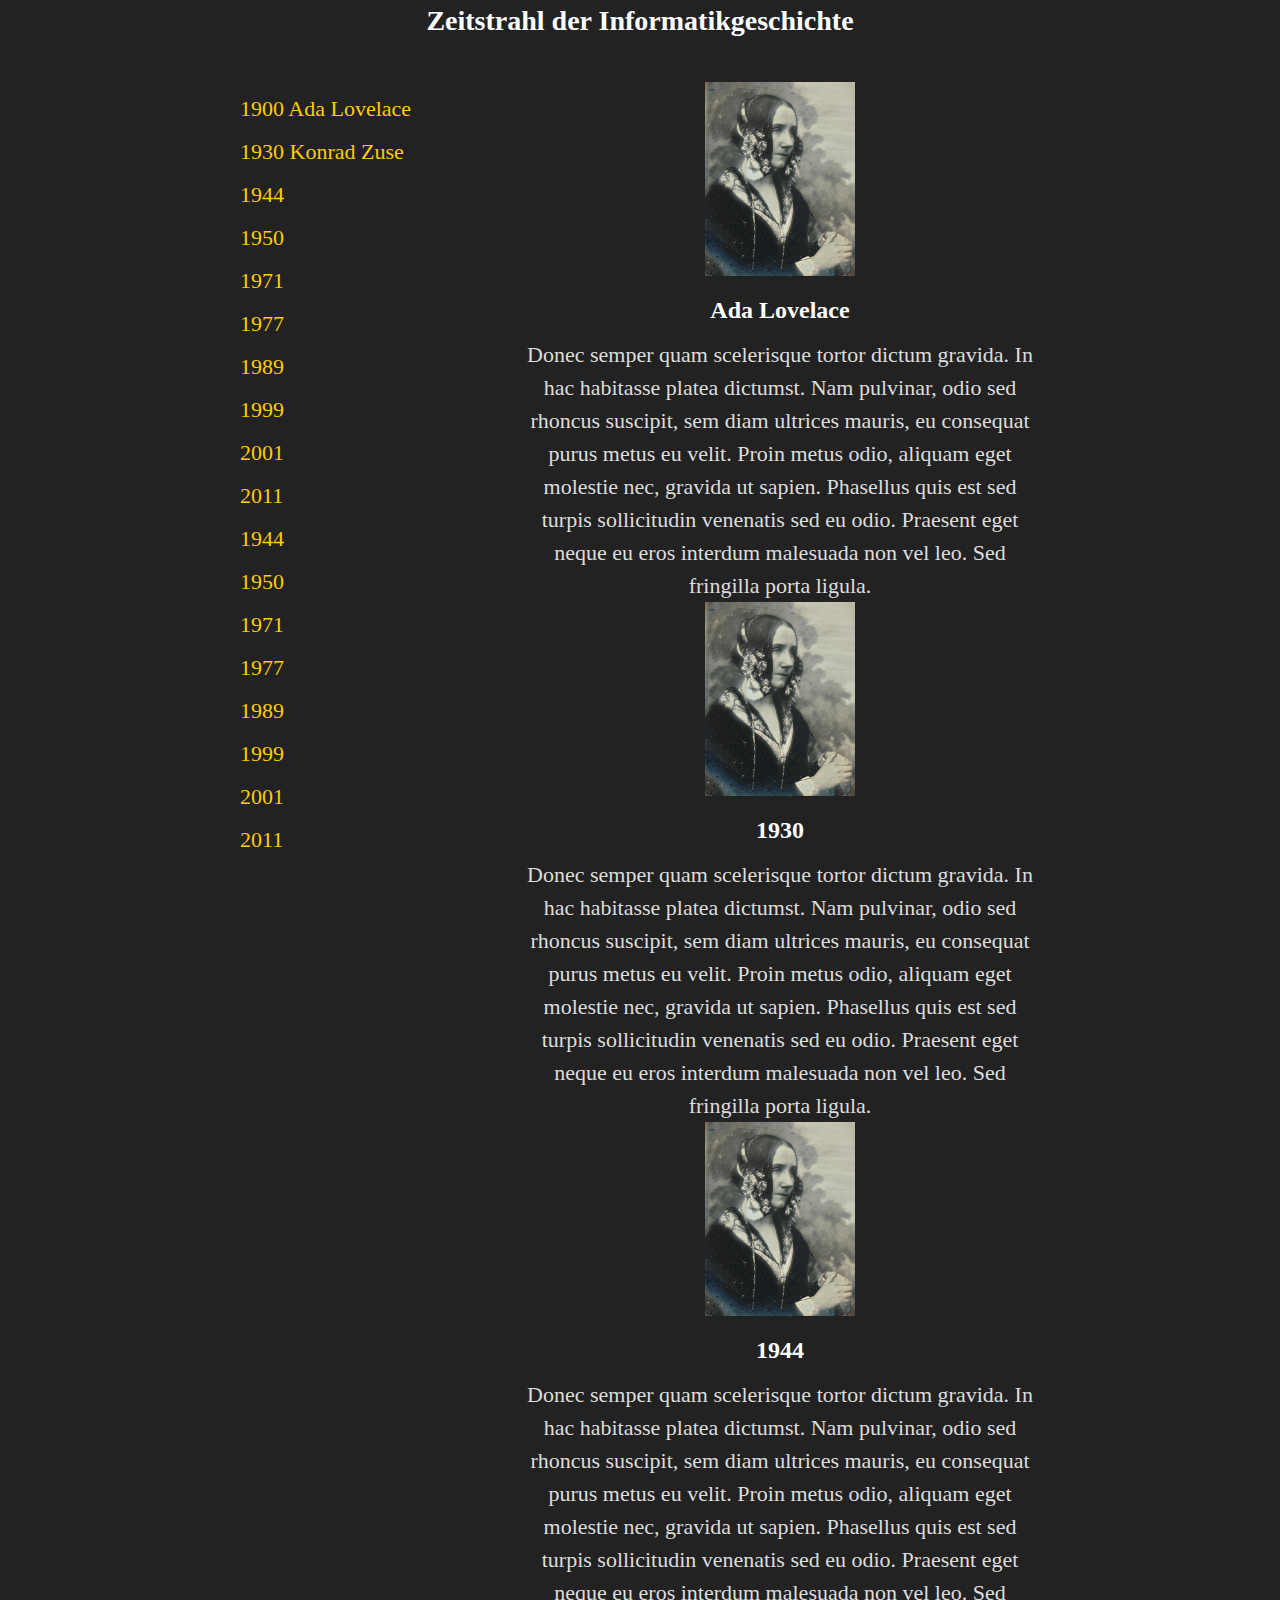
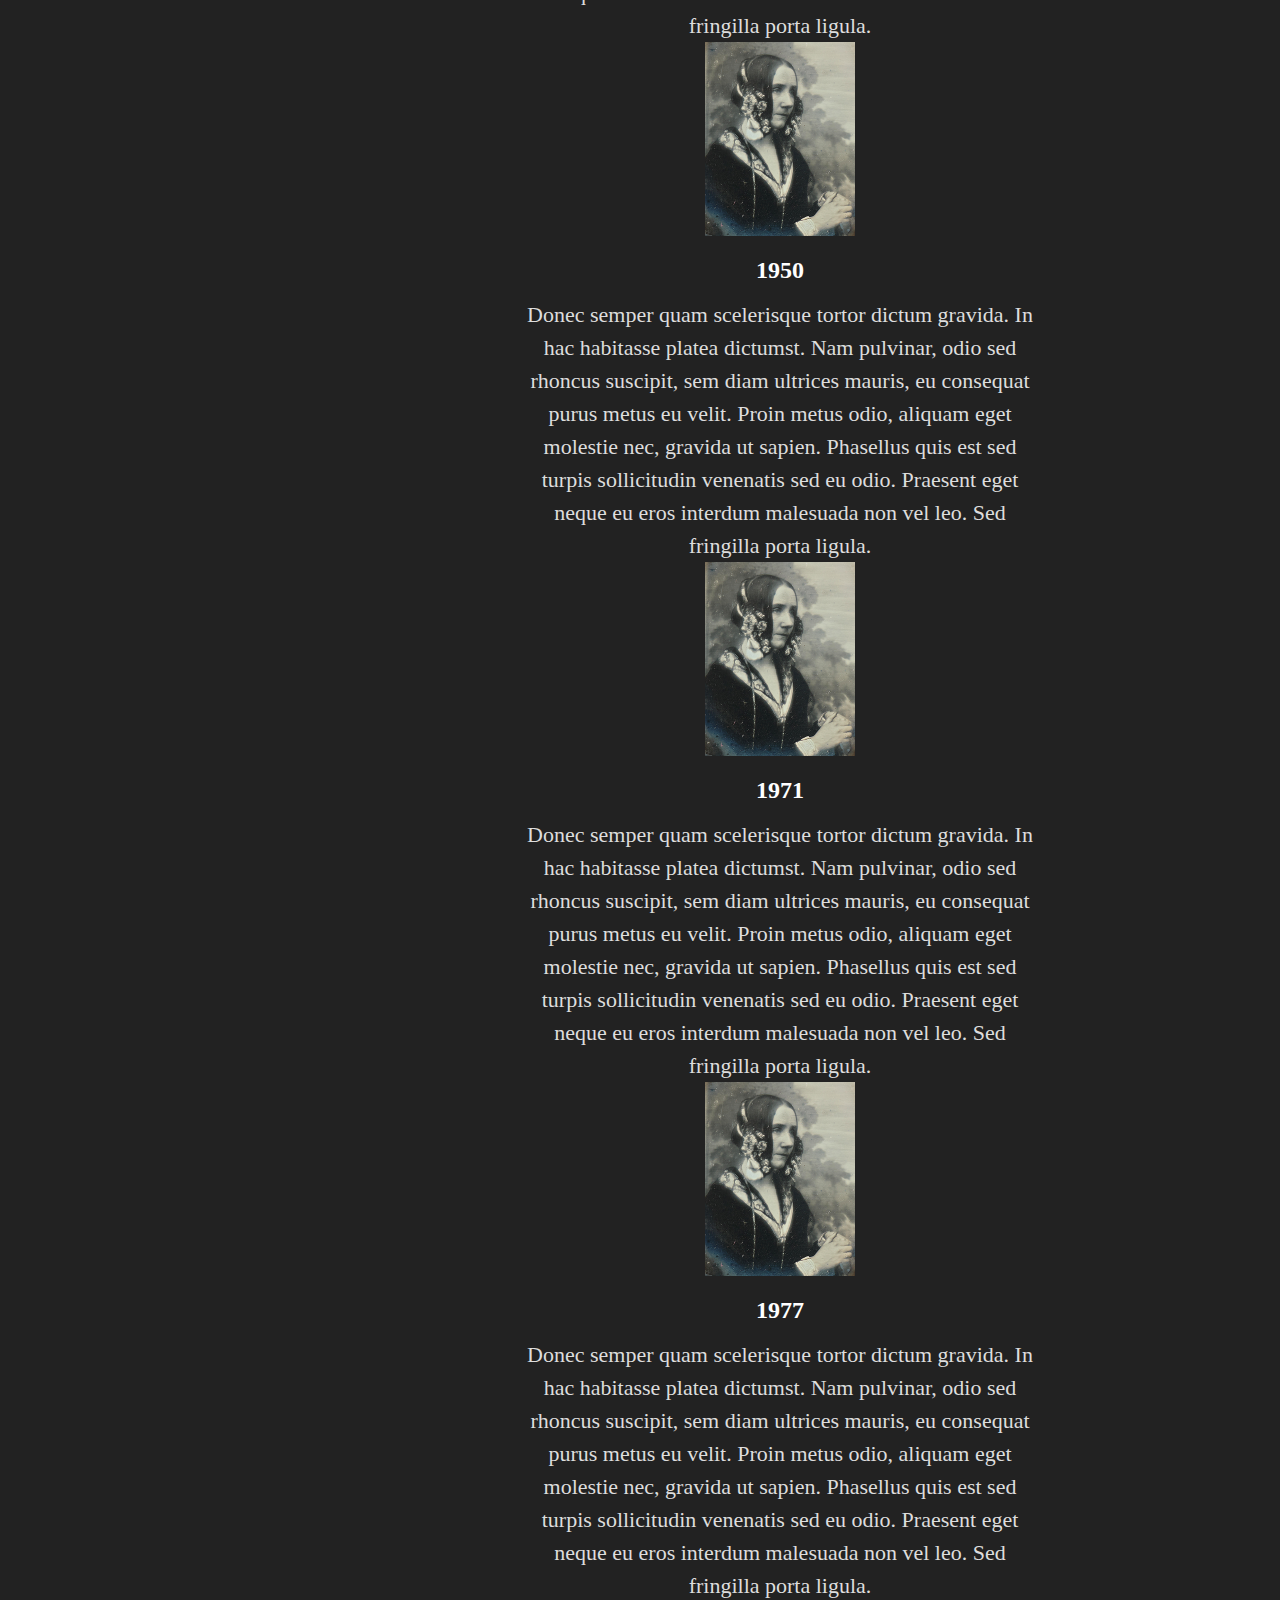
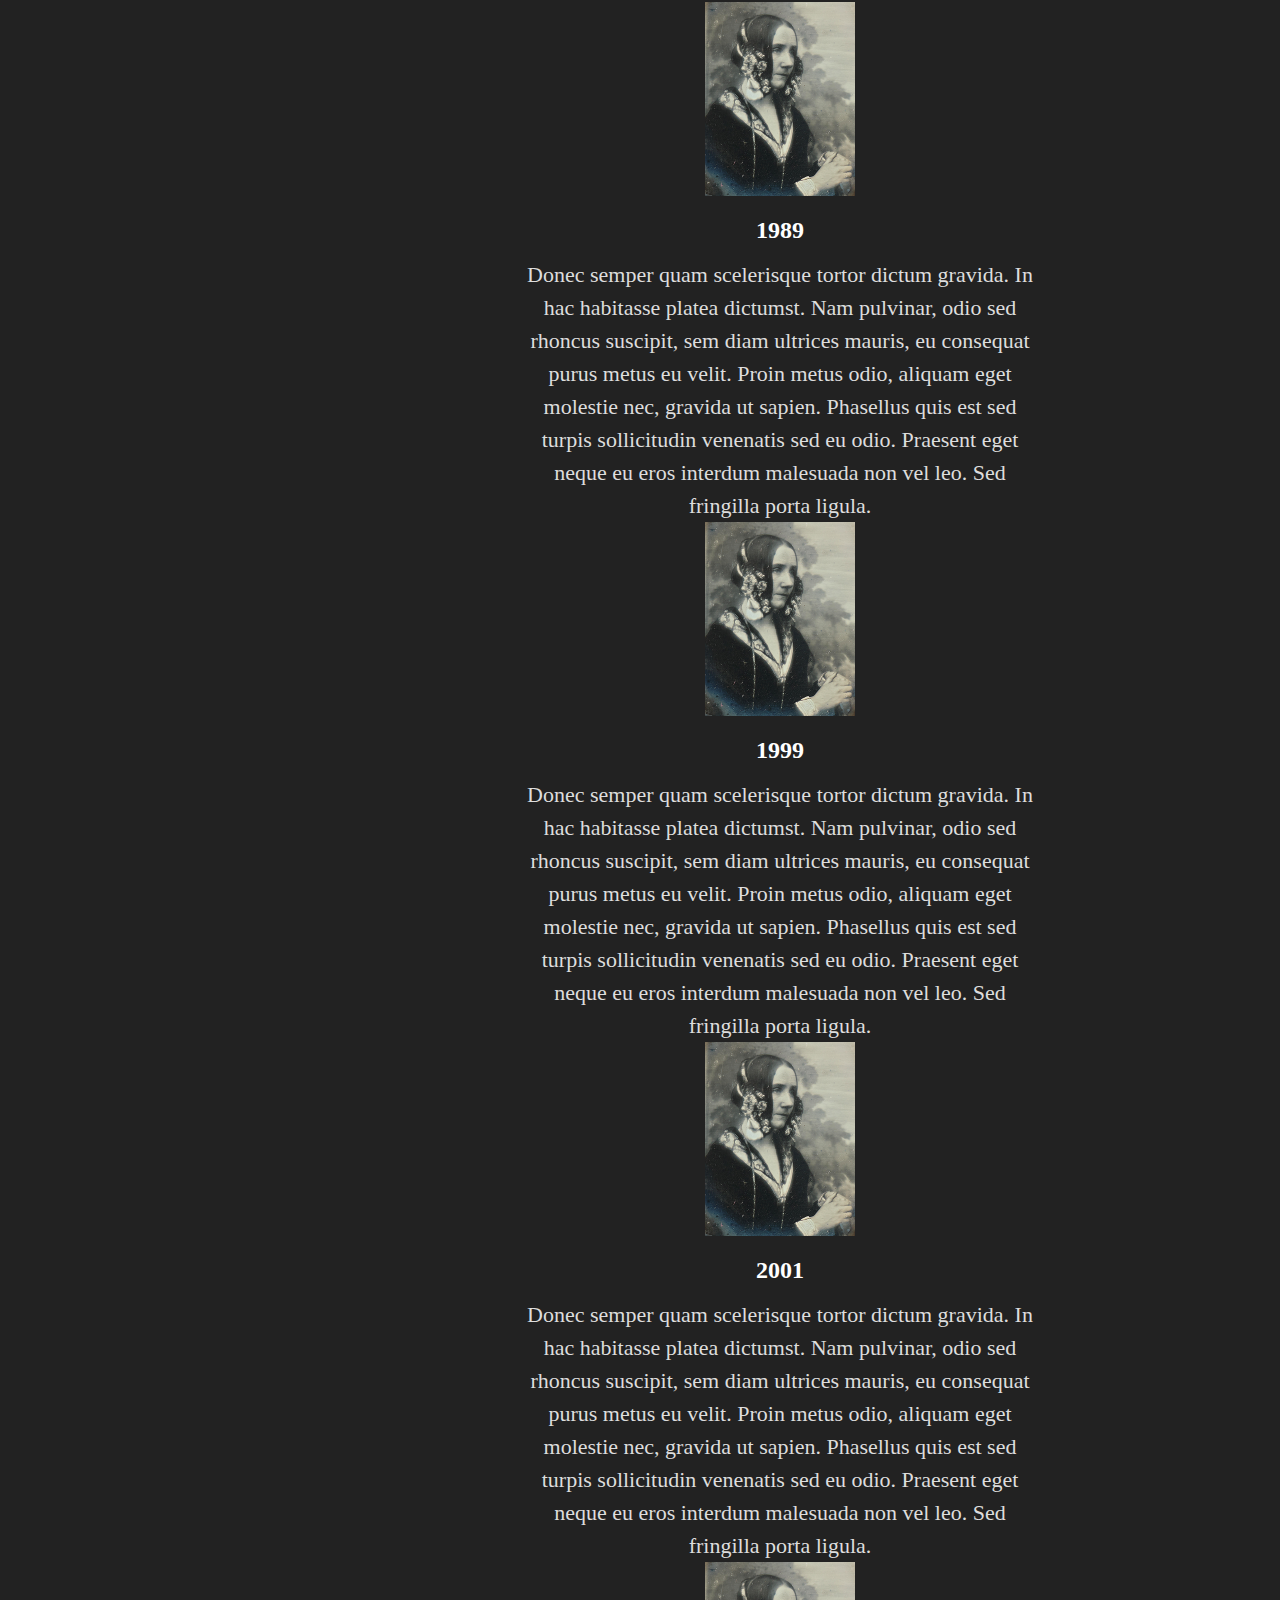
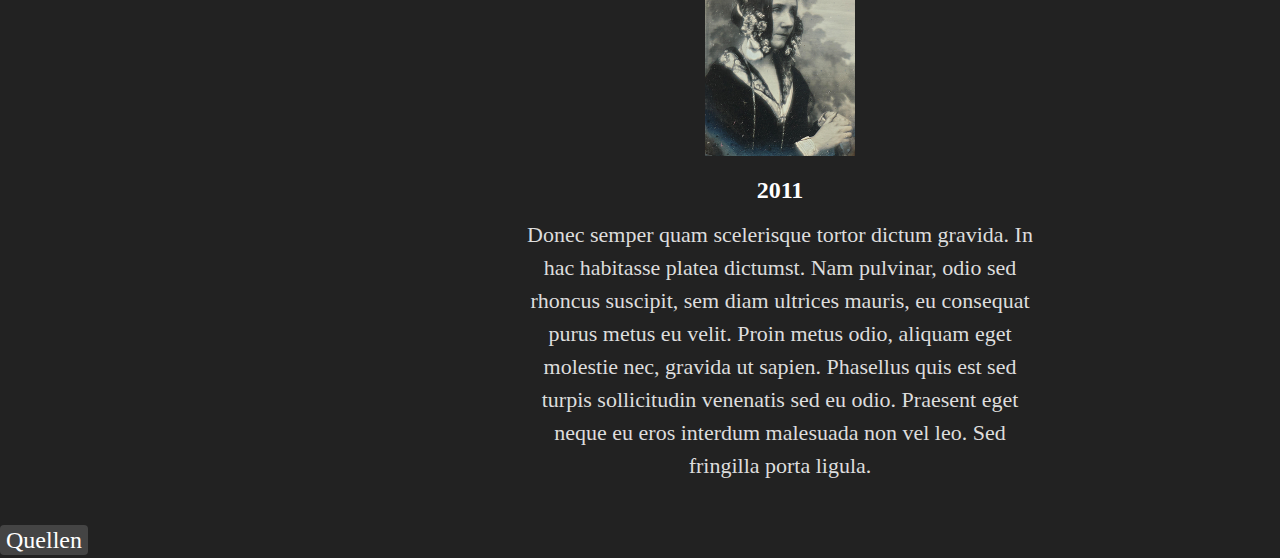
<file: index.html>
<!DOCTYPE html>
<html>
    <head>
        <link rel="stylesheet" href="styles.css">
        <script>
            document.addEventListener("DOMContentLoaded", () => {
              const dates = document.querySelectorAll("#dates a");
              const issues = document.querySelectorAll("#issues li");
            
              dates.forEach(link => {
                link.addEventListener("click", e => {
                  e.preventDefault();
                  const targetId = link.getAttribute("href").substring(1);
            
                  // remove active from all
                  dates.forEach(d => d.classList.remove("active"));
                  issues.forEach(i => i.classList.remove("active"));
            
                  // add active to clicked link + matching issue
                  link.classList.add("active");
                  document.getElementById(targetId).classList.add("active");
                });
              });
            });
            </script>
             
      </head>
      <body>
<h2>Zeitstrahl der Informatikgeschichte</h2>
<div id="timeline">
    <ul id="dates">
        <li><a href="#1900">1900 Ada Lovelace</a></li>
        <li><a href="#1930">1930 Konrad Zuse</a></li>
        <li><a href="#1944">1944</a></li>
        <li><a href="#1950">1950</a></li>
        <li><a href="#1971">1971</a></li>
        <li><a href="#1977">1977</a></li>
        <li><a href="#1989">1989</a></li>
        <li><a href="#1999">1999</a></li>
        <li><a href="#2001">2001</a></li>
        <li><a href="#2011">2011</a></li>
        <li><a href="#1944">1944</a></li>
        <li><a href="#1950">1950</a></li>
        <li><a href="#1971">1971</a></li>
        <li><a href="#1977">1977</a></li>
        <li><a href="#1989">1989</a></li>
        <li><a href="#1999">1999</a></li>
        <li><a href="#2001">2001</a></li>
        <li><a href="#2011">2011</a></li>
    </ul>
    <ul id="issues">
        <li id="1900" class="active">
            <img src="ada.png" />
            <h1>Ada Lovelace</h1>
            <p>Donec semper quam scelerisque tortor dictum gravida. In hac habitasse platea dictumst. Nam pulvinar, odio sed rhoncus suscipit, sem diam ultrices mauris, eu consequat purus metus eu velit. Proin metus odio, aliquam eget molestie nec, gravida ut sapien. Phasellus quis est sed turpis sollicitudin venenatis sed eu odio. Praesent eget neque eu eros interdum malesuada non vel leo. Sed fringilla porta ligula.</p>
        </li>
        <li id="1930">
            <img src="ada.png" />
            <h1>1930</h1>
            <p>Donec semper quam scelerisque tortor dictum gravida. In hac habitasse platea dictumst. Nam pulvinar, odio sed rhoncus suscipit, sem diam ultrices mauris, eu consequat purus metus eu velit. Proin metus odio, aliquam eget molestie nec, gravida ut sapien. Phasellus quis est sed turpis sollicitudin venenatis sed eu odio. Praesent eget neque eu eros interdum malesuada non vel leo. Sed fringilla porta ligula.</p>
        </li>
        <li id="1944">
            <img src="ada.png" />
            <h1>1944</h1>
            <p>Donec semper quam scelerisque tortor dictum gravida. In hac habitasse platea dictumst. Nam pulvinar, odio sed rhoncus suscipit, sem diam ultrices mauris, eu consequat purus metus eu velit. Proin metus odio, aliquam eget molestie nec, gravida ut sapien. Phasellus quis est sed turpis sollicitudin venenatis sed eu odio. Praesent eget neque eu eros interdum malesuada non vel leo. Sed fringilla porta ligula.</p>
        </li>
        <li id="1950">
            <img src="ada.png" />
            <h1>1950</h1>
            <p>Donec semper quam scelerisque tortor dictum gravida. In hac habitasse platea dictumst. Nam pulvinar, odio sed rhoncus suscipit, sem diam ultrices mauris, eu consequat purus metus eu velit. Proin metus odio, aliquam eget molestie nec, gravida ut sapien. Phasellus quis est sed turpis sollicitudin venenatis sed eu odio. Praesent eget neque eu eros interdum malesuada non vel leo. Sed fringilla porta ligula.</p>
        </li>
        <li id="1971">
            <img src="ada.png" />
            <h1>1971</h1>
            <p>Donec semper quam scelerisque tortor dictum gravida. In hac habitasse platea dictumst. Nam pulvinar, odio sed rhoncus suscipit, sem diam ultrices mauris, eu consequat purus metus eu velit. Proin metus odio, aliquam eget molestie nec, gravida ut sapien. Phasellus quis est sed turpis sollicitudin venenatis sed eu odio. Praesent eget neque eu eros interdum malesuada non vel leo. Sed fringilla porta ligula.</p>
        </li>
        <li id="1977">
            <img src="ada.png" />
            <h1>1977</h1>
            <p>Donec semper quam scelerisque tortor dictum gravida. In hac habitasse platea dictumst. Nam pulvinar, odio sed rhoncus suscipit, sem diam ultrices mauris, eu consequat purus metus eu velit. Proin metus odio, aliquam eget molestie nec, gravida ut sapien. Phasellus quis est sed turpis sollicitudin venenatis sed eu odio. Praesent eget neque eu eros interdum malesuada non vel leo. Sed fringilla porta ligula.</p>
        </li>
        <li id="1989">
            <img src="ada.png" />
            <h1>1989</h1>
            <p>Donec semper quam scelerisque tortor dictum gravida. In hac habitasse platea dictumst. Nam pulvinar, odio sed rhoncus suscipit, sem diam ultrices mauris, eu consequat purus metus eu velit. Proin metus odio, aliquam eget molestie nec, gravida ut sapien. Phasellus quis est sed turpis sollicitudin venenatis sed eu odio. Praesent eget neque eu eros interdum malesuada non vel leo. Sed fringilla porta ligula.</p>
        </li>
        <li id="1999">
            <img src="ada.png" />
            <h1>1999</h1>
            <p>Donec semper quam scelerisque tortor dictum gravida. In hac habitasse platea dictumst. Nam pulvinar, odio sed rhoncus suscipit, sem diam ultrices mauris, eu consequat purus metus eu velit. Proin metus odio, aliquam eget molestie nec, gravida ut sapien. Phasellus quis est sed turpis sollicitudin venenatis sed eu odio. Praesent eget neque eu eros interdum malesuada non vel leo. Sed fringilla porta ligula.</p>
        </li>
        <li id="2001">
            <img src="ada.png" />
            <h1>2001</h1>
            <p>Donec semper quam scelerisque tortor dictum gravida. In hac habitasse platea dictumst. Nam pulvinar, odio sed rhoncus suscipit, sem diam ultrices mauris, eu consequat purus metus eu velit. Proin metus odio, aliquam eget molestie nec, gravida ut sapien. Phasellus quis est sed turpis sollicitudin venenatis sed eu odio. Praesent eget neque eu eros interdum malesuada non vel leo. Sed fringilla porta ligula.</p>
        </li>
        <li id="2011">
            <img src="ada.png" />
            <h1>2011</h1>
            <p>Donec semper quam scelerisque tortor dictum gravida. In hac habitasse platea dictumst. Nam pulvinar, odio sed rhoncus suscipit, sem diam ultrices mauris, eu consequat purus metus eu velit. Proin metus odio, aliquam eget molestie nec, gravida ut sapien. Phasellus quis est sed turpis sollicitudin venenatis sed eu odio. Praesent eget neque eu eros interdum malesuada non vel leo. Sed fringilla porta ligula.</p>
        </li>
    </ul>
</div>
<div>
    <p><a href="quellen.html" class="quellen">Quellen</a></p>
</div>
</body>
</html>
</file>
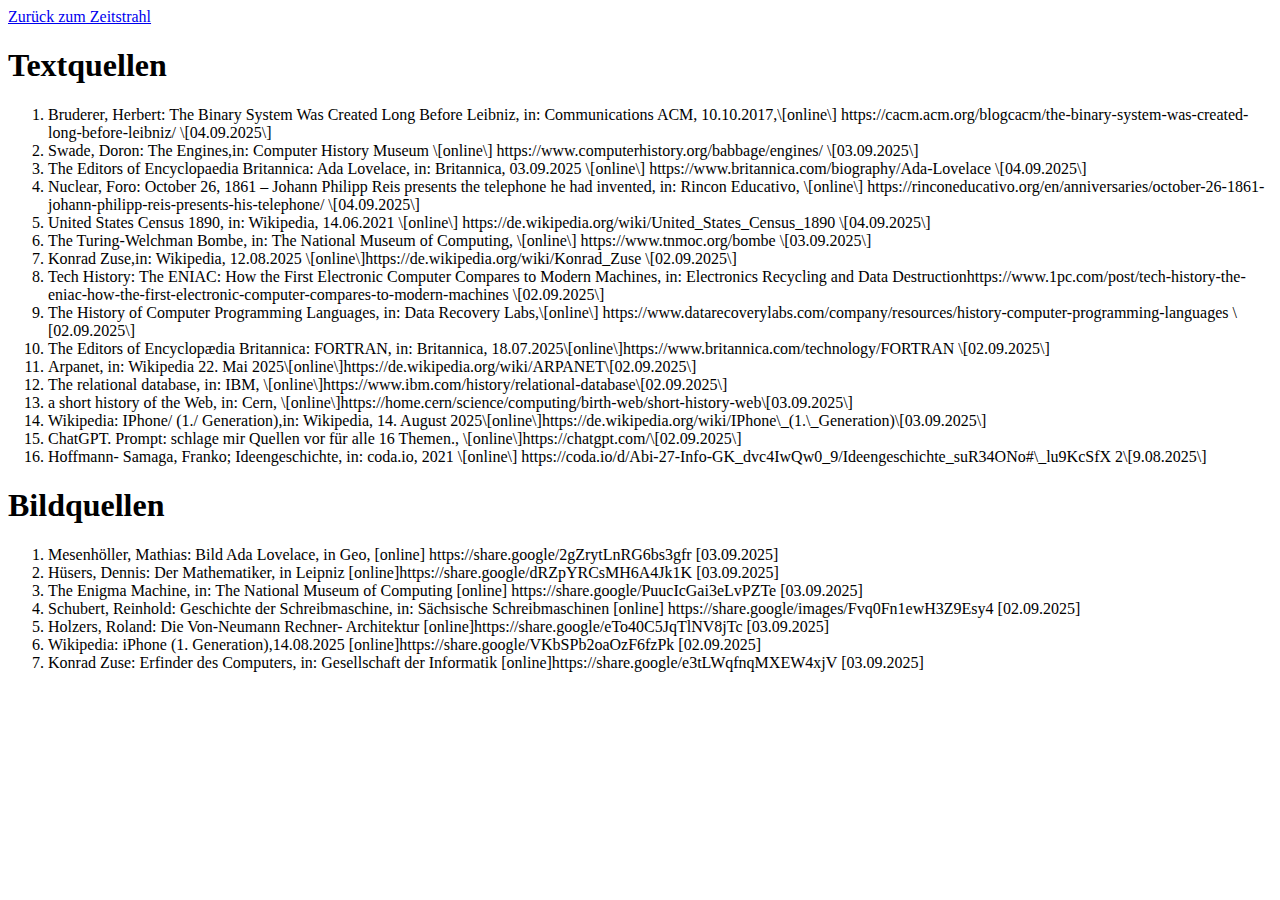
<file: quellen.html>
<html>
    <head></head>
<body>

<a href="index.html">Zurück zum Zeitstrahl</a>

<h1>Textquellen</h1>

    <ol id="quellen">
        <li>Bruderer, Herbert: The Binary System Was Created Long Before Leibniz, in: Communications ACM, 10.10.2017,\[online\] https://cacm.acm.org/blogcacm/the-binary-system-was-created-long-before-leibniz/ \[04.09.2025\]</li>
        <li>Swade, Doron: The Engines,in: Computer History Museum \[online\] https://www.computerhistory.org/babbage/engines/ \[03.09.2025\]</li>
        <li>The Editors of Encyclopaedia Britannica: Ada Lovelace, in: Britannica, 03.09.2025 \[online\] https://www.britannica.com/biography/Ada-Lovelace \[04.09.2025\]</li>
        <li>Nuclear, Foro:  October 26, 1861 – Johann Philipp Reis presents the telephone he had invented, in: Rincon Educativo, \[online\]  https://rinconeducativo.org/en/anniversaries/october-26-1861-johann-philipp-reis-presents-his-telephone/ \[04.09.2025\]</li>
        <li>United States Census 1890, in: Wikipedia, 14.06.2021 \[online\] https://de.wikipedia.org/wiki/United_States_Census_1890 \[04.09.2025\]</li>
        <li>The Turing-Welchman Bombe, in: The National Museum of Computing, \[online\] https://www.tnmoc.org/bombe \[03.09.2025\]</li>
        <li>Konrad Zuse,in: Wikipedia, 12.08.2025 \[online\]https://de.wikipedia.org/wiki/Konrad_Zuse \[02.09.2025\]</li>
        <li>Tech History: The ENIAC: How the First Electronic Computer Compares to Modern Machines, in: Electronics Recycling and Data Destructionhttps://www.1pc.com/post/tech-history-the-eniac-how-the-first-electronic-computer-compares-to-modern-machines \[02.09.2025\]</li>
        <li>The History of Computer Programming Languages, in: Data Recovery Labs,\[online\] https://www.datarecoverylabs.com/company/resources/history-computer-programming-languages \[02.09.2025\]</li>
        <li>The Editors of Encyclopædia Britannica: FORTRAN, in: Britannica, 18.07.2025\[online\]https://www.britannica.com/technology/FORTRAN \[02.09.2025\]</li>
        <li>Arpanet, in: Wikipedia 22. Mai 2025\[online\]https://de.wikipedia.org/wiki/ARPANET\[02.09.2025\]</li>
        <li>The relational database, in: IBM, \[online\]https://www.ibm.com/history/relational-database\[02.09.2025\]</li>
        <li> a short history of the Web, in: Cern, \[online\]https://home.cern/science/computing/birth-web/short-history-web\[03.09.2025\]</li>
        <li>Wikipedia: IPhone/ (1./ Generation),in: Wikipedia, 14. August 2025\[online\]https://de.wikipedia.org/wiki/IPhone\_(1.\_Generation)\[03.09.2025\]</li>
        <li>ChatGPT. Prompt: schlage mir Quellen vor für alle 16 Themen., \[online\]https://chatgpt.com/\[02.09.2025\]</li>
        <li>Hoffmann- Samaga, Franko; Ideengeschichte, in: coda.io, 2021 \[online\] https://coda.io/d/Abi-27-Info-GK_dvc4IwQw0_9/Ideengeschichte_suR34ONo#\_lu9KcSfX 2\[9.08.2025\]</li>
    </ol>

<h1>Bildquellen</h1>
     <ol id="quellen">
        <li>Mesenhöller, Mathias: Bild Ada Lovelace, in Geo, [online] https://share.google/2gZrytLnRG6bs3gfr [03.09.2025]</li>
        <li>Hüsers, Dennis: Der Mathematiker, in Leipniz [online]https://share.google/dRZpYRCsMH6A4Jk1K [03.09.2025]</li>
        <li>The Enigma Machine, in: The National Museum of Computing [online] https://share.google/PuucIcGai3eLvPZTe [03.09.2025]</li>
        <li>Schubert, Reinhold: Geschichte der Schreibmaschine, in: Sächsische Schreibmaschinen [online] https://share.google/images/Fvq0Fn1ewH3Z9Esy4 [02.09.2025]</li>
        <li>Holzers, Roland: Die Von-Neumann Rechner- Architektur [online]https://share.google/eTo40C5JqTlNV8jTc [03.09.2025]</li>
        <li>Wikipedia: iPhone (1. Generation),14.08.2025 [online]https://share.google/VKbSPb2oaOzF6fzPk [02.09.2025]</li>
        <li>Konrad Zuse: Erfinder des Computers, in: Gesellschaft der Informatik [online]https://share.google/e3tLWqfnqMXEW4xjV [03.09.2025]</li>


    

</body>
</html>
</file>
<file: styles.css>
/* Reset */
* {
	margin: 0;
	padding: 0;
	box-sizing: border-box;
  }
  
  body {
	font-family: Georgia, serif;
	background: #222;
	color: #fff;
	font-size: 14px;
	line-height: 1.5;
  }
  
  /* Links */
  a {
	color: #ffcc00;
	text-decoration: none;
  }
  a:hover,
  a.active {
	color: #fff;
	font-weight: bold;
  }
  
  /* Timeline container */
  #timeline {
	width: 800px;
	margin: 40px auto;
	display: flex;
	gap: 20px;
  }
  
  /* Dates list */
  #dates {
	flex: 1;
	list-style: none;
  }
  #dates li {
	margin: 10px 0;
	font-size: 22px;
  }
  
  /* Issues list */
  #issues {
	flex: 2;
	list-style: none;
  }
  #issues li {
	display: block; /* hidden by default */
	text-align: center;
  }
  #issues li.active {
	display: block; /* only show selected */
  }
  #issues img {
	width: 150px;
	margin-bottom: 10px;
  }
  #issues h1 {
	font-size: 24px;
	margin-bottom: 10px;
  }
  h2 {
	font-size: 28px;
	margin-bottom: 10px;
	text-align: center;
  }
  #issues p {
	font-size: 22px;
	color: #ddd;
	text-align: center;
  }
  

  a.quellen:hover {
	color: #ffcc00;
	font-weight: bold;
	text-decoration: underline;
	text-align: center;
  }
  
  a.quellen {
	color: #fff;
	background: #444;
	padding: 2px 6px;
	border-radius: 4px;
	font-size: 24px;
	text-align: center;
  }
</file>
